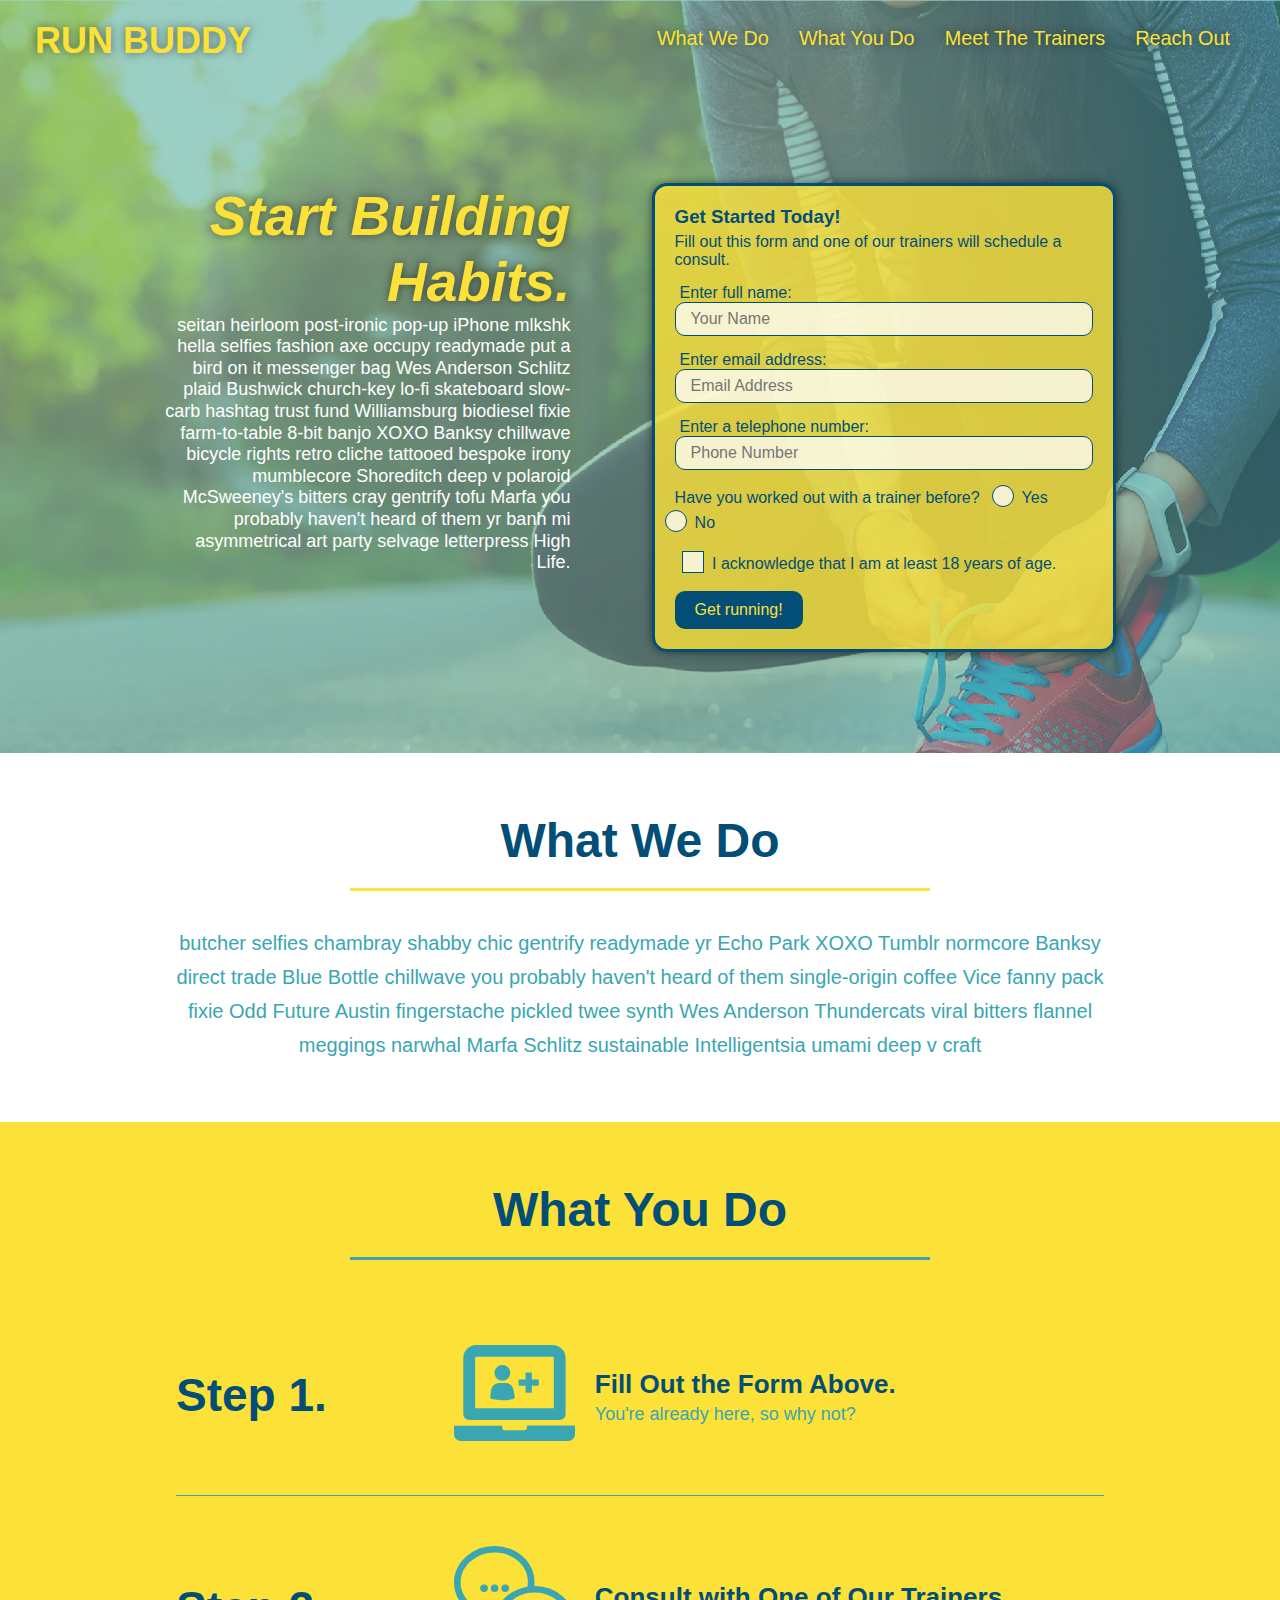
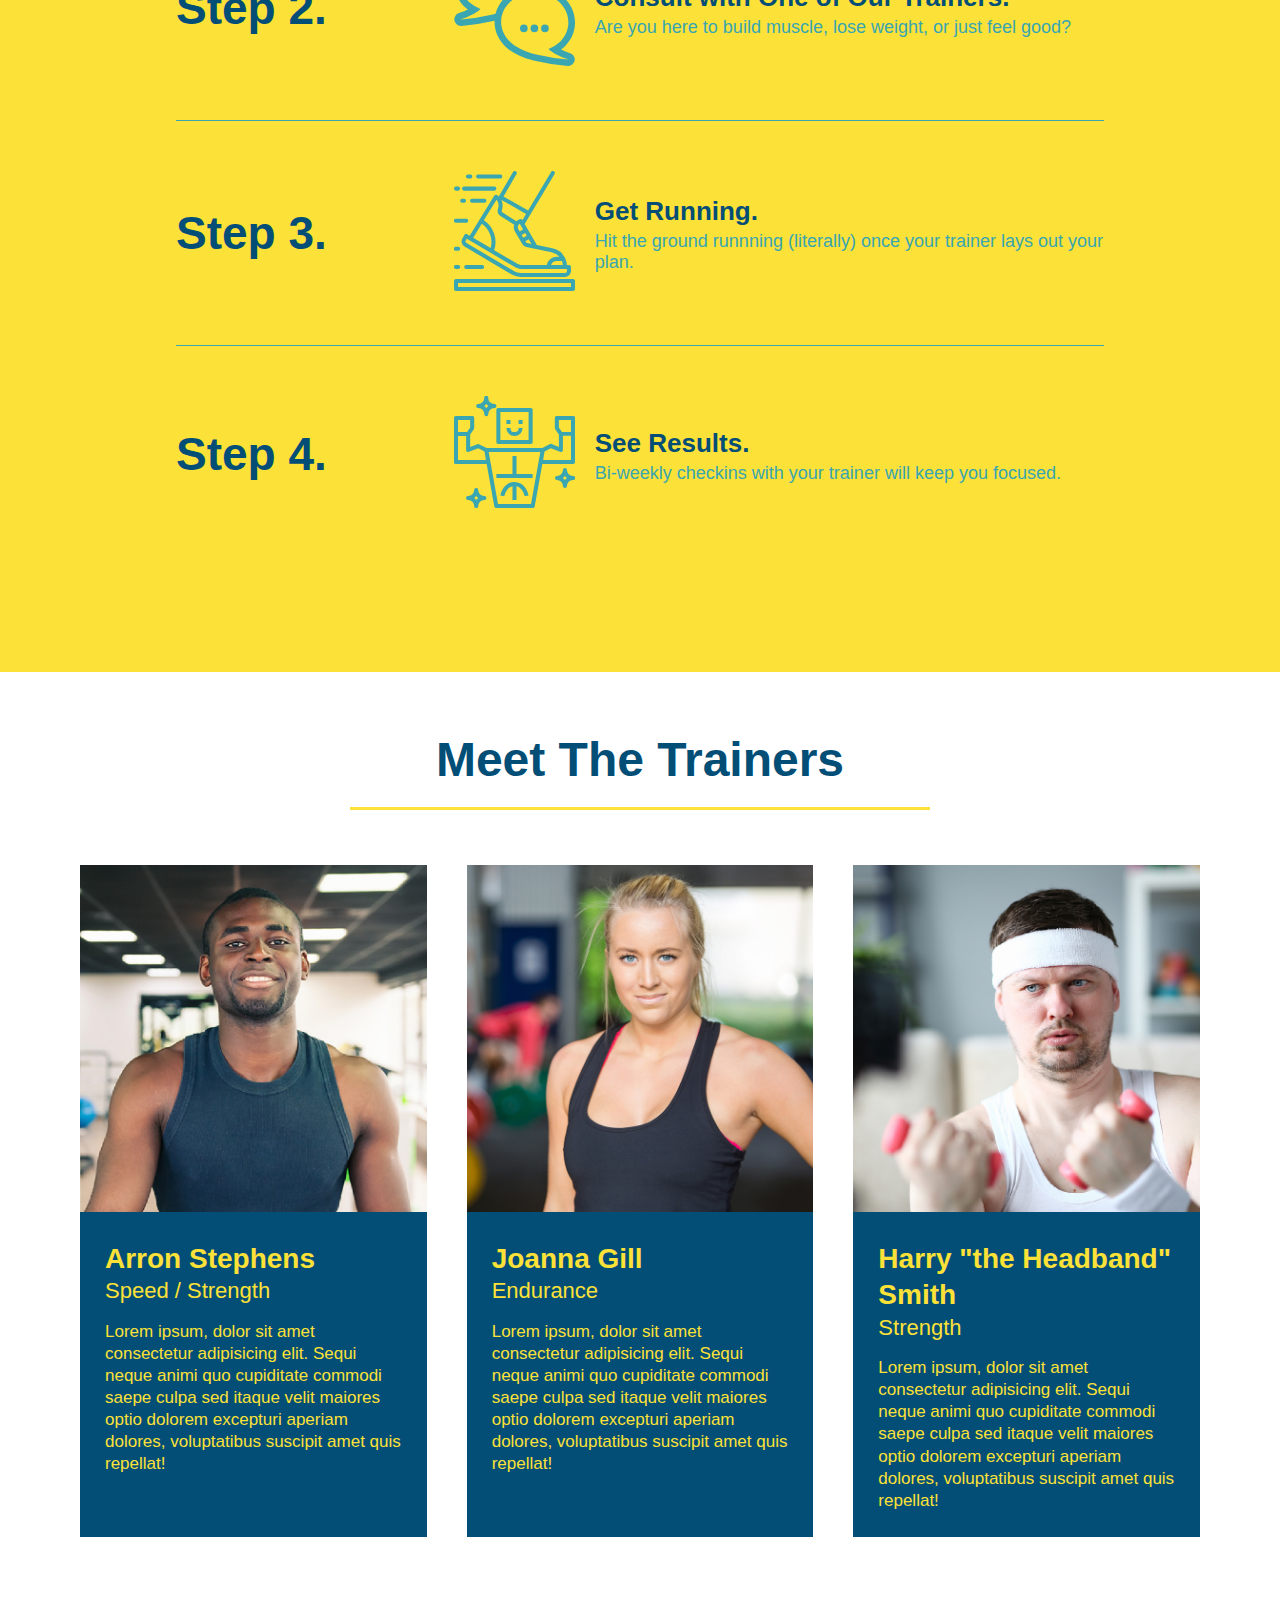
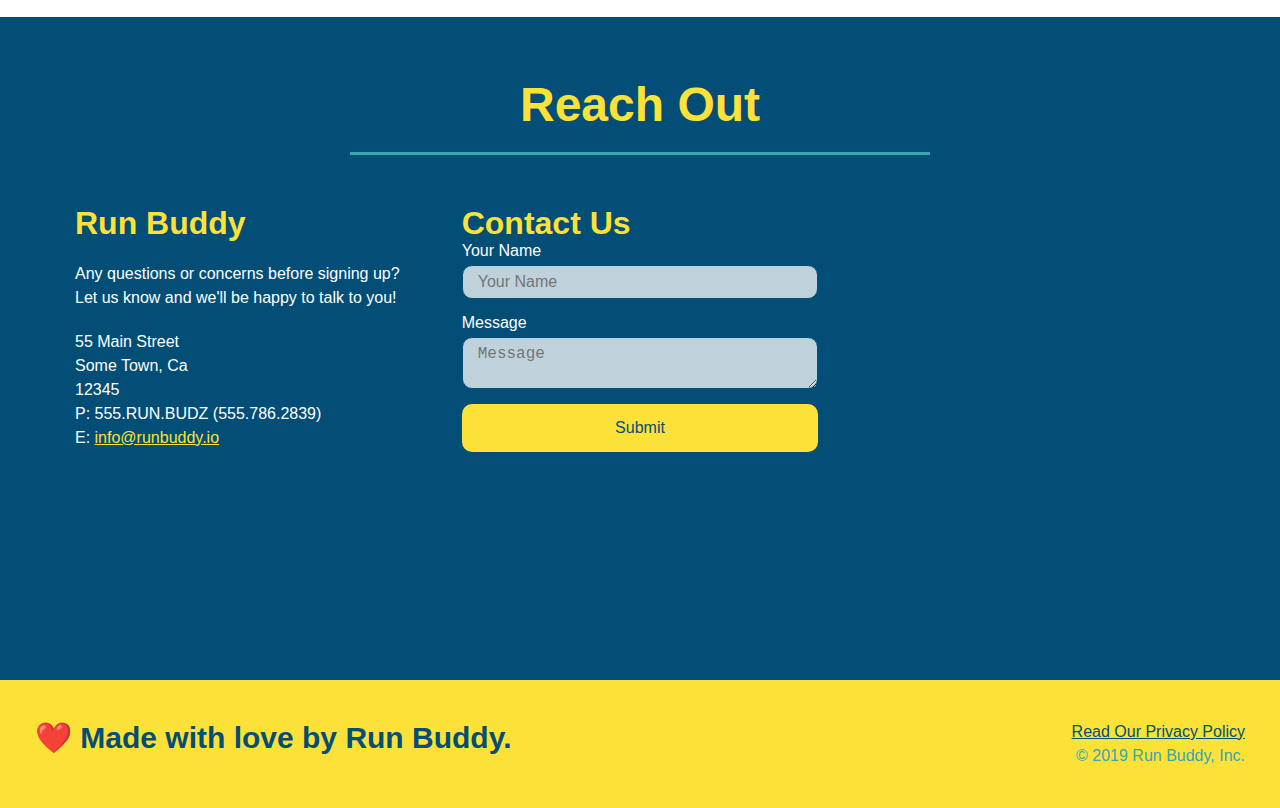
<file: index.html>
<!DOCTYPE html>
<html lang="en">
    <head>
        <meta charset="UTF-8" />
        <meta name="viewport" content="width=device-width, initial-scale=1.0" />
        <title>Run Buddy</title>
        <link rel="stylesheet" href="./assets/css/style.css" />
    </head>
    <body>   
        <!-- navgation -->
        <header>
            <h1>
                <a href="/">RUN BUDDY</a>
            </h1>
            <nav>
                   <!-- Unordered list element -->
                <ul>
                    <!-- "what we do" section -->
                    <li>
                        <a href="#what-we-do">What We Do</a>
                    </li>
            
                    <!-- "what you do" section -->
                    <li>
                        <a href="#what-you-do">What You Do</a>
                    </li>
            
                    <!-- "meet the trainers" section -->
                    <li>
                        <a href="#your-trainers">Meet The Trainers</a>
                    </li>
            
                    <!-- "reach out" section -->
                    <li>
                        <a href="#reach-out">Reach Out</a>
                    </li>
                </ul>
            </nav>
        </header>
    
        <!-- hero/jumbotron -->
        <section class="hero">
            <div class="hero-cta">
                <h2>Start Building Habits.</h2>
                <p>
                    seitan heirloom post-ironic pop-up iPhone mlkshk hella selfies fashion axe occupy readymade put a bird on it messenger bag Wes Anderson Schlitz plaid Bushwick church-key lo-fi skateboard slow-carb hashtag trust fund Williamsburg biodiesel fixie farm-to-table 8-bit banjo XOXO Banksy chillwave bicycle rights retro cliche tattooed bespoke irony mumblecore Shoreditch deep v polaroid McSweeney's bitters cray gentrify tofu Marfa you probably haven't heard of them yr banh mi asymmetrical art party selvage letterpress High Life.
                </p>
            </div>
            <div class="hero-form">
                <h3>Get Started Today!</h3>
                <p>Fill out this form and one of our trainers will schedule a consult.</p>
                <!-- Add form element -->
                <form>
                    <label for="name">Enter full name:</label>
                    <input type="text" placeholder="Your Name" name="name" id="name" class="form-input"/>
                    <label for="email">Enter email address:</label>
                    <input type="email" placeholder="Email Address" name="email" id="email" class="form-input"/>
                    <label for="phone">Enter a telephone number:</label>
                    <input type="tel" placeholder="Phone Number" name="phone" id="phone" class="form-input"/>
                    <p>
                        Have you worked out with a trainer before?
                        <span class="radio-wrapper">
                            <input type="radio" name="trainer-confirm" id="trainer-yes"/>
                            <label for="trainer-yes">Yes</label>
                        </span>
                        <span class="radio-wrapper">
                            <input type="radio" name="trainer-confirm" id="trainer-no"/>
                            <label for="trainer-no">No</label>
                        </span>
                    </p>
                    <p>
                        <span class="checkbox-wrapper">
                            <input type="checkbox" name="age-confirm" id="checkbox"/>
                            <label for="checkbox">I acknowledge that I am at least 18 years of age.</label>                            
                        </span>
                    </P>
                    <button type="submit">
                        Get running!
                    </button>
                </form>
            </div>
        </section>
        <!-- end hero -->

        <!-- "what we do" section -->
        <section id="what-we-do" class="intro">
            <div class="flew-row">
                <h2 class="section-title primary-border">
                    What We Do
                </h2>
            </div>
            <div class="flex-row">
                <p>
                    butcher selfies chambray shabby chic gentrify readymade yr Echo Park XOXO Tumblr normcore Banksy direct trade Blue Bottle chillwave you probably haven't heard of them single-origin coffee Vice fanny pack fixie Odd Future Austin fingerstache pickled twee synth Wes Anderson Thundercats viral bitters flannel meggings narwhal Marfa Schlitz sustainable Intelligentsia umami deep v craft
                </p>
            </div>
        </section>

        <!-- "what you do" section -->
        <section id="what-you-do" class="steps">
            <div class="flex-row">
                <h2 class="section-title secondary-border">
                    What You Do
                </h2>
            </div>

            <div class="step">
                <h3>Step 1.</h3>
                <div class="step-info">
                    <div class="step-img">
                        <img src="./assets/images/step-1.svg" alt=""/>
                    </div>
                    <div class="step-text">                            
                        <h4>Fill Out the Form Above.</h4>
                        <p>You're already here, so why not?</p>
                    </div>
                </div>                        
            </div>

            <div class="step">
                <h3>Step 2.</h3>
                <div class="step-info">
                    <div class="step-img">
                        <img src="./assets/images/step-2.svg" alt=""/>
                    </div>
                    <div class="step-text">                            
                        <h4>Consult with One of Our Trainers.</h4>
                        <p>Are you here to build muscle, lose weight, or just feel good?</p>
                    </div>
                </div>                        
            </div>
            
            <div class="step">
                <h3>Step 3.</h3>
                <div class="step-info">
                    <div class="step-img">
                        <img src="./assets/images/step-3.svg" alt=""/>
                    </div>
                    <div class="step-text">                            
                        <h4>Get Running.</h4>
                        <p>Hit the ground runnning (literally) once your trainer lays out your plan.</p>
                    </div>
                </div>                        
            </div>

            <div class="step">
                <h3>Step 4.</h3>
                <div class="step-info">
                    <div class="step-img">
                        <img src="./assets/images/step-4.svg" alt=""/>
                    </div>
                    <div class="step-text">                            
                        <h4>See Results.</h4>
                        <p>Bi-weekly checkins with your trainer will keep you focused.</p>
                    </div>
                </div>                        
            </div>
        </section>

        <!-- "meet the trainers" section -->
        <section id="your-trainers">
            <div class ="flex-row">
                <h2 class="section-title primary-border">
                    Meet The Trainers
                </h2>
            </div>
            <div class="trainers">
                <!-- first trainer bio -->
                <article class="trainer">
                    <img src="./assets/images/trainer-1.jpg" alt="Arron Stephens in his workout clothes, ready to pump iron"/>
                    <div class="trainer-bio">
                        <h3 class="trainer-name">Arron Stephens</h3>
                        <h4 class="trainer-role">Speed / Strength</h4>
                        <p>
                            Lorem ipsum, dolor sit amet consectetur adipisicing elit. Sequi neque animi quo cupiditate commodi saepe culpa sed
                            itaque velit maiores optio dolorem excepturi aperiam dolores, voluptatibus suscipit amet quis repellat!
                        </p>
                    </div>
                </article>

                <!-- second trainer bio -->
                <article class="trainer">                
                    <img src="./assets/images/trainer-2.jpg" alt="Joanna Gill cooling off after a workout"/>
                    <div class="trainer-bio">
                        <h3 class="trainer-name">Joanna Gill</h3>
                        <h4 class="trainer-role">Endurance</h4>
                        <p>
                            Lorem ipsum, dolor sit amet consectetur adipisicing elit. Sequi neque animi quo cupiditate commodi saepe culpa sed
                            itaque velit maiores optio dolorem excepturi aperiam dolores, voluptatibus suscipit amet quis repellat!
                        </p>
                    </div>
                </article>

                <!-- third trainer bio -->
                <article class="trainer">
                    <img src="./assets/images/trainer-3.jpg" alt="Harry Smith wearing a headband and lifting comically small pink weights"/>
                    <div class="trainer-bio">
                        <h3 class="trainer-name">Harry "the Headband" Smith</h3>
                        <h4 class="trainer-role">Strength</h4>
                        <p>
                            Lorem ipsum, dolor sit amet consectetur adipisicing elit. Sequi neque animi quo cupiditate commodi saepe culpa sed
                            itaque velit maiores optio dolorem excepturi aperiam dolores, voluptatibus suscipit amet quis repellat!
                        </p>
                    </div>
                </article>
            </div>

        </section>

        <!-- "reach out" section -->
        <section id="reach-out" class="contact">
            <h2 class="section-title secondary-border">Reach Out</h2>
            <div class="contact-info">
                <div>
                    <h3>Run Buddy</h3>
                    <p>
                        Any questions or concerns before signing up?
                        <br />
                        Let us know and we'll be happy to talk to you!
                    </p>
                    <address>
                        55 Main Street <br/>
                        Some Town, Ca <br/>
                        12345<br />
                        P: 555.RUN.BUDZ (555.786.2839)<br/>
                        E: <a href="mailto:info@runbuddy.io">info@runbuddy.io</a>
                    </address>
                </div>

                <div class="contact-form">
                    <h3>Contact Us</h3>
                    <form>
                        <label for="contact-name">Your Name</label>
                        <input type="text" id="contact-name" placeholder="Your Name"/>

                        <label for="contact-message">Message</label>
                        <textarea id="contact-message" placeholder="Message"></textarea>

                        <button type="submit">Submit</button>
                    </form>
                </div>
                <iframe 
                    src="https://www.google.com/maps/embed?pb=!1m18!1m12!1m3!1d26449.434421200058!2d-118.26624615109495!3d34.03927142115614!2m3!1f0!2f0!3f0!3m2!1i1024!2i768!4f13.1!3m3!1m2!1s0x80c2c634253dfd01%3A0x26fe52df19a5a920!2sDowntown%20Los%20Angeles%2C%20Los%20Angeles%2C%20CA!5e0!3m2!1sen!2sus!4v1646488044382!5m2!1sen!2sus" 
                    width="600" 
                    height="450" 
                    style="border:0;" 
                    allowfullscreen="" 
                    loading="lazy">
                </iframe> 
            </div>


                
            </div>          
        </section>

        <!-- footer -->
        <footer>
            <h2>❤️ Made with love by Run Buddy.</h2>
            <div>
                <a href="./privacy-policy.html">Read Our Privacy Policy</a><br />
                &copy; 2019 Run Buddy, Inc.
            </div>
        </footer>
    </body>
</html>
</file>
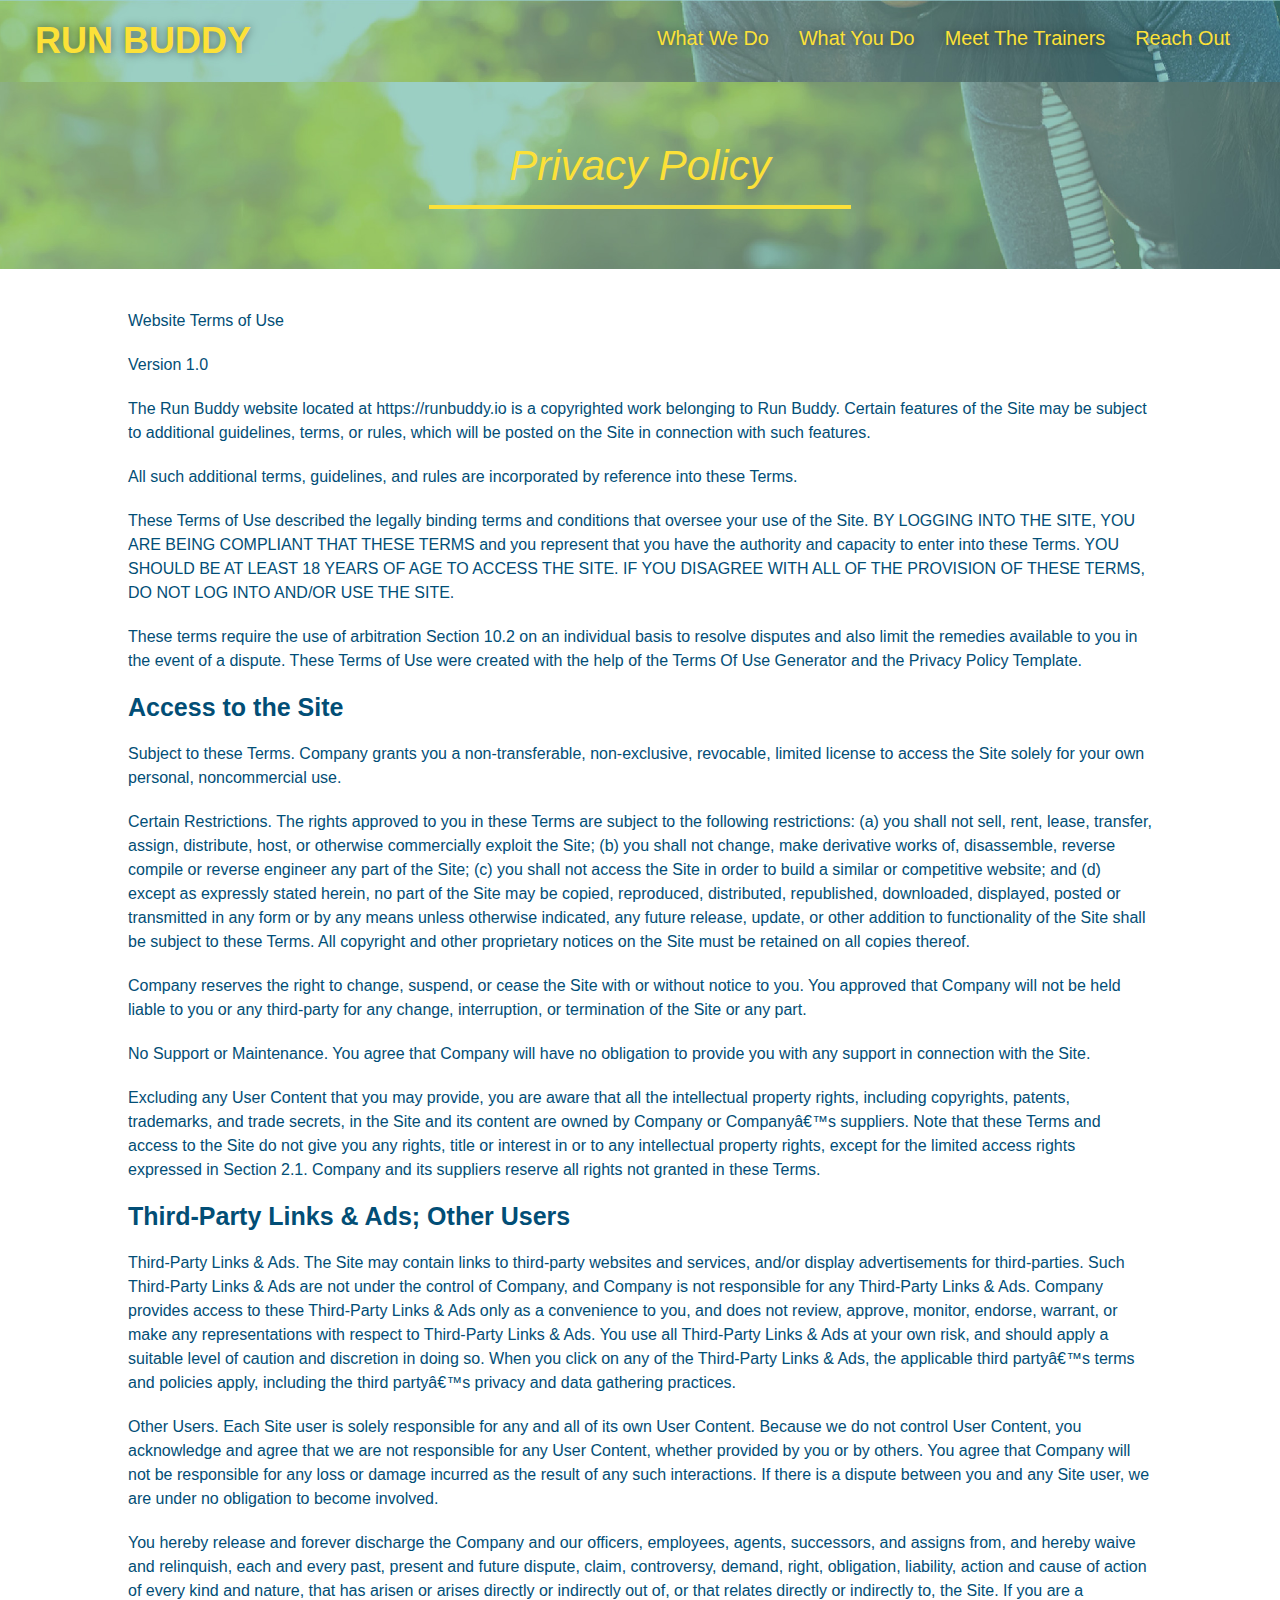
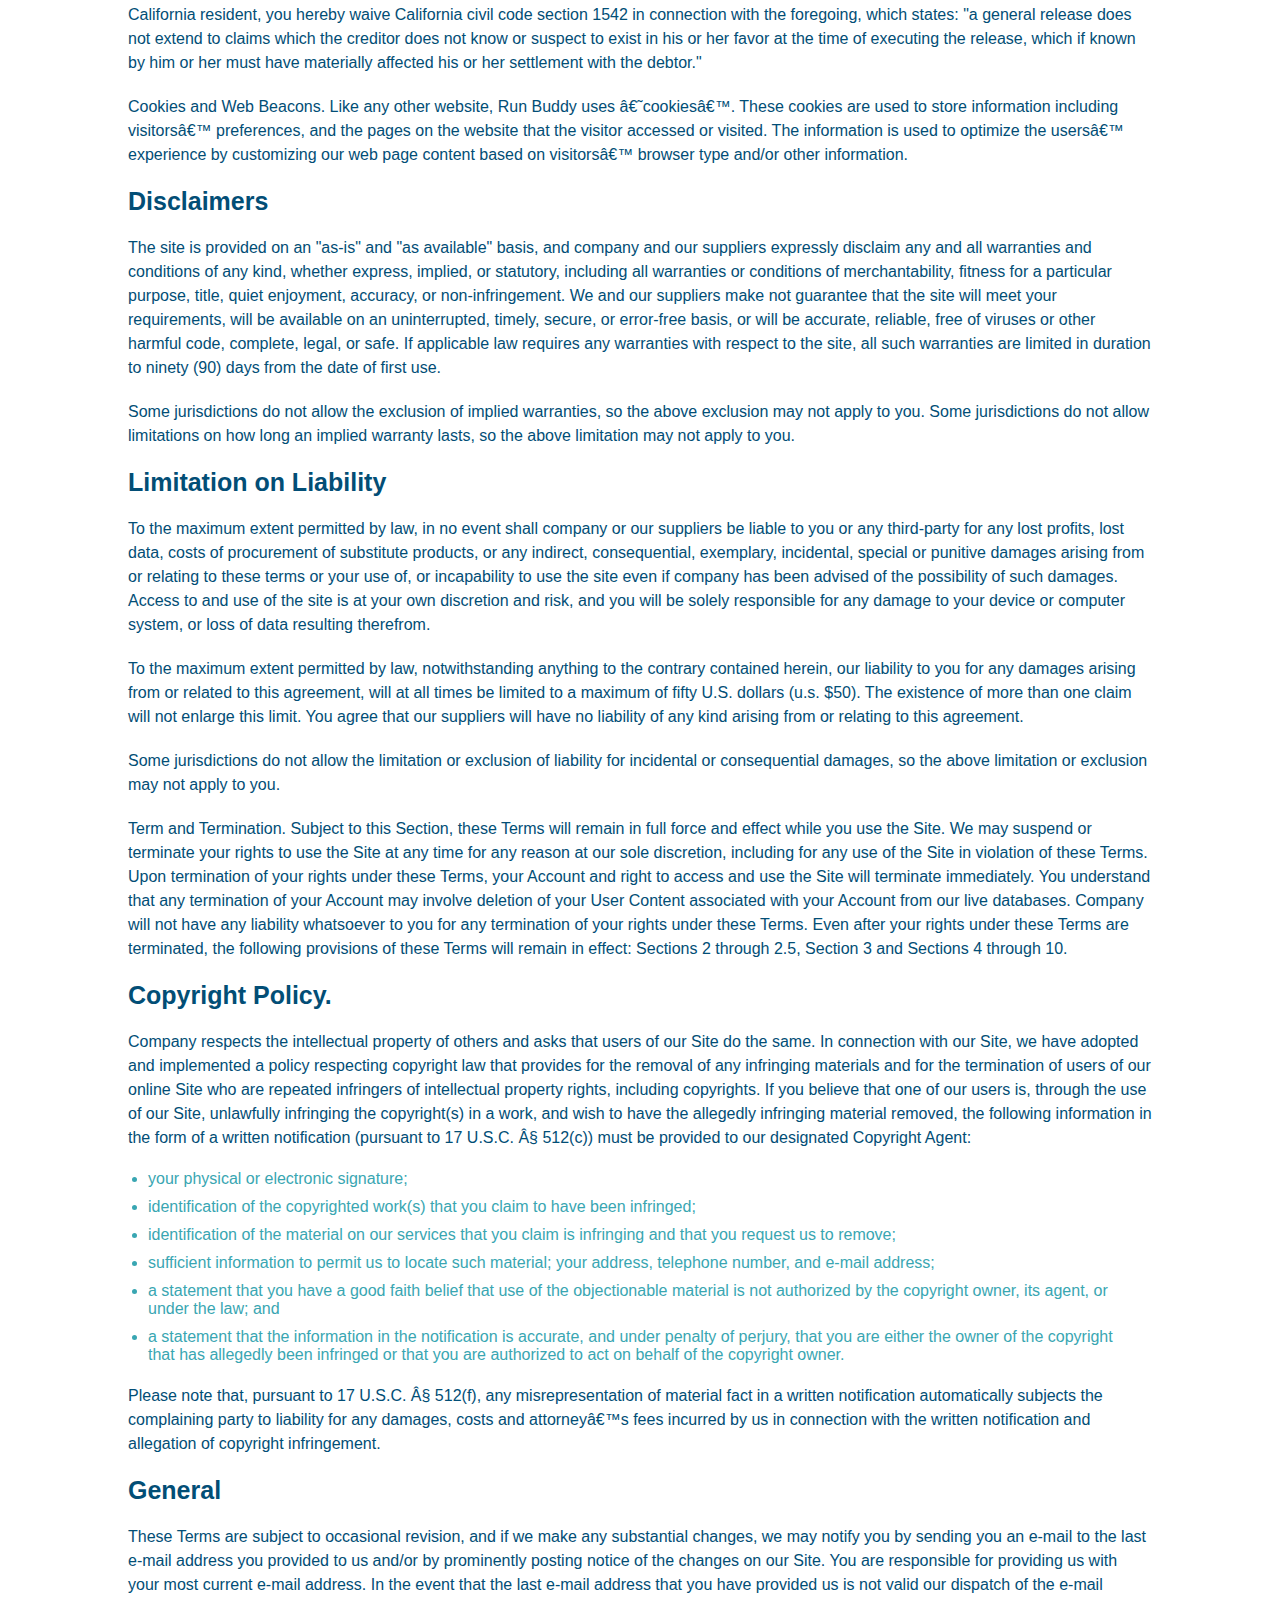
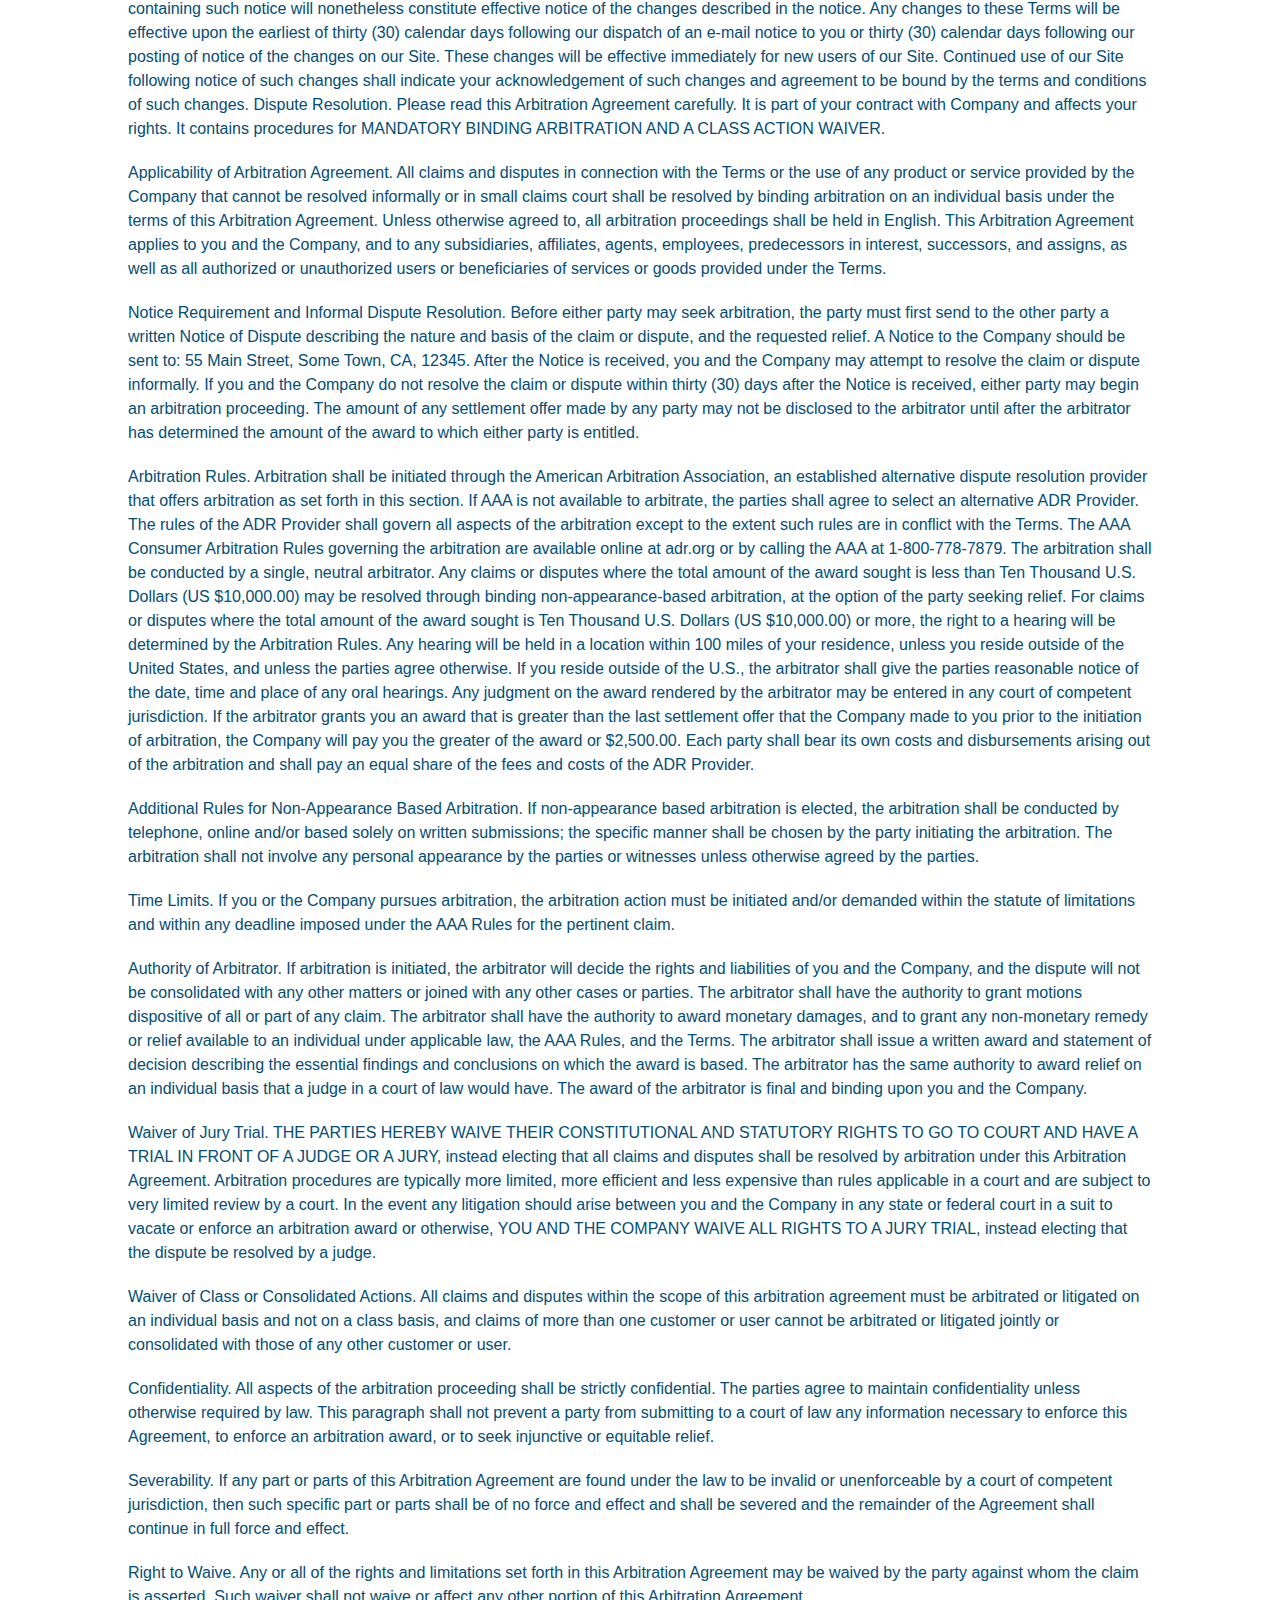
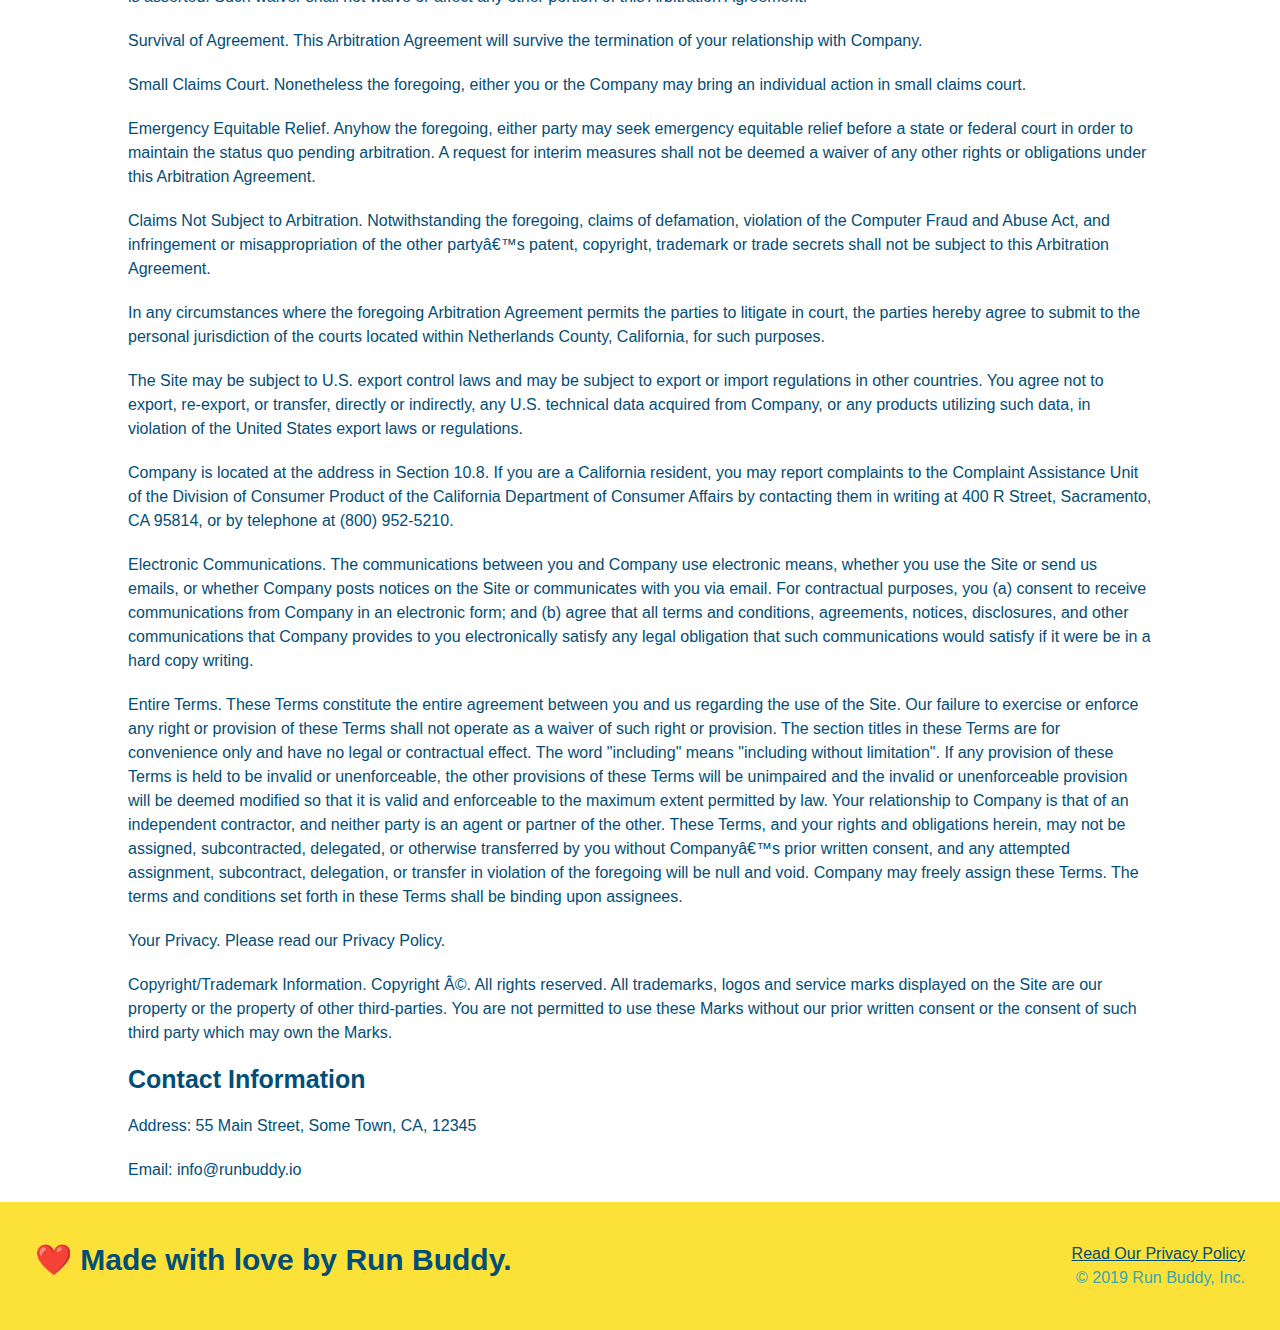
<file: privacy-policy.html>
<!DOCTYPE html>
<html lang="en">
  <head>
    <meta charset="UTF-8" />
    <meta name="viewport" content="width=device-width, initial-scale=1.0" />
    <title>Privacy Policy - Run Buddy</title>
    <link rel="stylesheet" href="./assets/css/style.css" />
    <link rel="stylesheet" href="./assets/css/secondary-styles.css" />
  </head>
  <body>
        <!-- navgation -->
        <header>
            <h1>
                <a href="/">RUN BUDDY</a>
            </h1>
            <nav>
                   <!-- Unordered list element -->
                <ul>
                    <!-- "what we do" section -->
                    <li>
                        <a href="./index.html#what-we-do">What We Do</a>
                    </li>
            
                    <!-- "what you do" section -->
                    <li>
                        <a href="./index.html#what-you-do">What You Do</a>
                    </li>
            
                    <!-- "meet the trainers" section -->
                    <li>
                        <a href="./index.html#your-trainers">Meet The Trainers</a>
                    </li>
            
                    <!-- "reach out" section -->
                    <li>
                        <a href="./index.html#reach-out">Reach Out</a>
                    </li>
                </ul>
            </nav>
        </header>

        <section class="hero">
            <h2 class="page-title">
                Privacy Policy
            <h2>
        </section>

        <article class="secondary-content">            
            <p>
                Website Terms of Use
            </p>

            <p>
                Version 1.0
            </p>

            <p>
                The Run Buddy website located at https://runbuddy.io is a copyrighted work belonging to Run Buddy. Certain
                features of the Site may be subject to additional guidelines, terms, or rules, which will be posted on the Site
                in connection with such features.
            </p>

            <p>
                All such additional terms, guidelines, and rules are incorporated by reference into these Terms.
            </p>

            <p>
                These Terms of Use described the legally binding terms and conditions that oversee your use of the Site. BY
                LOGGING INTO THE SITE, YOU ARE BEING COMPLIANT THAT THESE TERMS and you represent that you have the authority
                and capacity to enter into these Terms. YOU SHOULD BE AT LEAST 18 YEARS OF AGE TO ACCESS THE SITE. IF YOU
                DISAGREE WITH ALL OF THE PROVISION OF THESE TERMS, DO NOT LOG INTO AND/OR USE THE SITE.
            </p>

            <p>
                These terms require the use of arbitration Section 10.2 on an individual basis to resolve disputes and also
                limit the remedies available to you in the event of a dispute. These Terms of Use were created with the help of
                the Terms Of Use Generator and the Privacy Policy Template.
            </p>

            <h3>
                Access to the Site
            </h3>

            <p>
                Subject to these Terms. Company grants you a non-transferable, non-exclusive, revocable, limited license to
                access the Site solely for your own personal, noncommercial use.
            </p>

            <p>
                Certain Restrictions. The rights approved to you in these Terms are subject to the following restrictions: (a)
                you shall not sell, rent, lease, transfer, assign, distribute, host, or otherwise commercially exploit the Site;
                (b) you shall not change, make derivative works of, disassemble, reverse compile or reverse engineer any part of
                the Site; (c) you shall not access the Site in order to build a similar or competitive website; and (d) except
                as expressly stated herein, no part of the Site may be copied, reproduced, distributed, republished, downloaded,
                displayed, posted or transmitted in any form or by any means unless otherwise indicated, any future release,
                update, or other addition to functionality of the Site shall be subject to these Terms. All copyright and other
                proprietary notices on the Site must be retained on all copies thereof.
            </p>

            <p>
                Company reserves the right to change, suspend, or cease the Site with or without notice to you. You approved
                that Company will not be held liable to you or any third-party for any change, interruption, or termination of
                the Site or any part.
            </p>

            <p>
                No Support or Maintenance. You agree that Company will have no obligation to provide you with any support in
                connection with the Site.
            </p>

            <p>
                Excluding any User Content that you may provide, you are aware that all the intellectual property rights,
                including copyrights, patents, trademarks, and trade secrets, in the Site and its content are owned by Company
                or Companyâ€™s suppliers. Note that these Terms and access to the Site do not give you any rights, title or
                interest in or to any intellectual property rights, except for the limited access rights expressed in Section
                2.1. Company and its suppliers reserve all rights not granted in these Terms.
            </p>

            <h3>
                Third-Party Links & Ads; Other Users
            </h3>

            <p>
                Third-Party Links & Ads. The Site may contain links to third-party websites and services, and/or display
                advertisements for third-parties. Such Third-Party Links & Ads are not under the control of Company, and Company
                is not responsible for any Third-Party Links & Ads. Company provides access to these Third-Party Links & Ads
                only as a convenience to you, and does not review, approve, monitor, endorse, warrant, or make any
                representations with respect to Third-Party Links & Ads. You use all Third-Party Links & Ads at your own risk,
                and should apply a suitable level of caution and discretion in doing so. When you click on any of the
                Third-Party Links & Ads, the applicable third partyâ€™s terms and policies apply, including the third partyâ€™s
                privacy and data gathering practices.
            </p>

            <p>
                Other Users. Each Site user is solely responsible for any and all of its own User Content. Because we do not
                control User Content, you acknowledge and agree that we are not responsible for any User Content, whether
                provided by you or by others. You agree that Company will not be responsible for any loss or damage incurred as
                the result of any such interactions. If there is a dispute between you and any Site user, we are under no
                obligation to become involved.
            </p>

            <p>
                You hereby release and forever discharge the Company and our officers, employees, agents, successors, and
                assigns from, and hereby waive and relinquish, each and every past, present and future dispute, claim,
                controversy, demand, right, obligation, liability, action and cause of action of every kind and nature, that has
                arisen or arises directly or indirectly out of, or that relates directly or indirectly to, the Site. If you are
                a California resident, you hereby waive California civil code section 1542 in connection with the foregoing,
                which states: "a general release does not extend to claims which the creditor does not know or suspect to exist
                in his or her favor at the time of executing the release, which if known by him or her must have materially
                affected his or her settlement with the debtor."
            </p>

            <p>
                Cookies and Web Beacons. Like any other website, Run Buddy uses â€˜cookiesâ€™. These cookies are used to store
                information including visitorsâ€™ preferences, and the pages on the website that the visitor accessed or visited.
                The information is used to optimize the usersâ€™ experience by customizing our web page content based on visitorsâ€™
                browser type and/or other information.
            </p>

            <h3>
                Disclaimers
            </h3>

            <p>
                The site is provided on an "as-is" and "as available" basis, and company and our suppliers expressly disclaim
                any and all warranties and conditions of any kind, whether express, implied, or statutory, including all
                warranties or conditions of merchantability, fitness for a particular purpose, title, quiet enjoyment, accuracy,
                or non-infringement. We and our suppliers make not guarantee that the site will meet your requirements, will be
                available on an uninterrupted, timely, secure, or error-free basis, or will be accurate, reliable, free of
                viruses or other harmful code, complete, legal, or safe. If applicable law requires any warranties with respect
                to the site, all such warranties are limited in duration to ninety (90) days from the date of first use.
            </p>

            <p>
                Some jurisdictions do not allow the exclusion of implied warranties, so the above exclusion may not apply to
                you. Some jurisdictions do not allow limitations on how long an implied warranty lasts, so the above limitation
                may not apply to you.
            </p>

            <h3>
                Limitation on Liability
            </h3>

            <p>
                To the maximum extent permitted by law, in no event shall company or our suppliers be liable to you or any
                third-party for any lost profits, lost data, costs of procurement of substitute products, or any indirect,
                consequential, exemplary, incidental, special or punitive damages arising from or relating to these terms or
                your use of, or incapability to use the site even if company has been advised of the possibility of such
                damages. Access to and use of the site is at your own discretion and risk, and you will be solely responsible
                for any damage to your device or computer system, or loss of data resulting therefrom.
            </p>

            <p>
                To the maximum extent permitted by law, notwithstanding anything to the contrary contained herein, our liability
                to you for any damages arising from or related to this agreement, will at all times be limited to a maximum of
                fifty U.S. dollars (u.s. $50). The existence of more than one claim will not enlarge this limit. You agree that
                our suppliers will have no liability of any kind arising from or relating to this agreement.
            </p>

            <p>
                Some jurisdictions do not allow the limitation or exclusion of liability for incidental or consequential
                damages, so the above limitation or exclusion may not apply to you.
            </p>

            <p>
                Term and Termination. Subject to this Section, these Terms will remain in full force and effect while you use
                the Site. We may suspend or terminate your rights to use the Site at any time for any reason at our sole
                discretion, including for any use of the Site in violation of these Terms. Upon termination of your rights under
                these Terms, your Account and right to access and use the Site will terminate immediately. You understand that
                any termination of your Account may involve deletion of your User Content associated with your Account from our
                live databases. Company will not have any liability whatsoever to you for any termination of your rights under
                these Terms. Even after your rights under these Terms are terminated, the following provisions of these Terms
                will remain in effect: Sections 2 through 2.5, Section 3 and Sections 4 through 10.
            </p>

            <h3>
                Copyright Policy.
            </h3>

            <p>
                Company respects the intellectual property of others and asks that users of our Site do the same. In connection
                with our Site, we have adopted and implemented a policy respecting copyright law that provides for the removal
                of any infringing materials and for the termination of users of our online Site who are repeated infringers of
                intellectual property rights, including copyrights. If you believe that one of our users is, through the use of
                our Site, unlawfully infringing the copyright(s) in a work, and wish to have the allegedly infringing material
                removed, the following information in the form of a written notification (pursuant to 17 U.S.C. Â§ 512(c)) must
                be provided to our designated Copyright Agent:
            </p>

            <ul>
                <li>
                your physical or electronic signature;
                </li>
                <li>
                identification of the copyrighted work(s) that you claim to have been infringed;
                </li>
                <li>
                identification of the material on our services that you claim is infringing and that you request us to remove;
                </li>
                <li>
                sufficient information to permit us to locate such material; your address, telephone number, and e-mail
                address;
                </li>
                <li>
                a statement that you have a good faith belief that use of the objectionable material is not authorized by the
                copyright owner, its agent, or under the law; and
                </li>
                <li>
                a statement that the information in the notification is accurate, and under penalty of perjury, that you are
                either the owner of the copyright that has allegedly been infringed or that you are authorized to act on
                behalf of the copyright owner.
                </li>
            </ul>

            <p>
                Please note that, pursuant to 17 U.S.C. Â§ 512(f), any misrepresentation of material fact in a written
                notification automatically subjects the complaining party to liability for any damages, costs and attorneyâ€™s
                fees incurred by us in connection with the written notification and allegation of copyright infringement.
            </p>

            <h3>
                General
            </h3>

            <p>
                These Terms are subject to occasional revision, and if we make any substantial changes, we may notify you by
                sending you an e-mail to the last e-mail address you provided to us and/or by prominently posting notice of the
                changes on our Site. You are responsible for providing us with your most current e-mail address. In the event
                that the last e-mail address that you have provided us is not valid our dispatch of the e-mail containing such
                notice will nonetheless constitute effective notice of the changes described in the notice. Any changes to these
                Terms will be effective upon the earliest of thirty (30) calendar days following our dispatch of an e-mail
                notice to you or thirty (30) calendar days following our posting of notice of the changes on our Site. These
                changes will be effective immediately for new users of our Site. Continued use of our Site following notice of
                such changes shall indicate your acknowledgement of such changes and agreement to be bound by the terms and
                conditions of such changes. Dispute Resolution. Please read this Arbitration Agreement carefully. It is part of
                your contract with Company and affects your rights. It contains procedures for MANDATORY BINDING ARBITRATION AND
                A CLASS ACTION WAIVER.
            </p>

            <p>
                Applicability of Arbitration Agreement. All claims and disputes in connection with the Terms or the use of any
                product or service provided by the Company that cannot be resolved informally or in small claims court shall be
                resolved by binding arbitration on an individual basis under the terms of this Arbitration Agreement. Unless
                otherwise agreed to, all arbitration proceedings shall be held in English. This Arbitration Agreement applies to
                you and the Company, and to any subsidiaries, affiliates, agents, employees, predecessors in interest,
                successors, and assigns, as well as all authorized or unauthorized users or beneficiaries of services or goods
                provided under the Terms.
            </p>

            <p>
                Notice Requirement and Informal Dispute Resolution. Before either party may seek arbitration, the party must
                first send to the other party a written Notice of Dispute describing the nature and basis of the claim or
                dispute, and the requested relief. A Notice to the Company should be sent to: 55 Main Street, Some Town, CA,
                12345. After the Notice is received, you and the Company may attempt to resolve the claim or dispute informally.
                If you and the Company do not resolve the claim or dispute within thirty (30) days after the Notice is received,
                either party may begin an arbitration proceeding. The amount of any settlement offer made by any party may not
                be disclosed to the arbitrator until after the arbitrator has determined the amount of the award to which either
                party is entitled.
            </p>

            <p>
                Arbitration Rules. Arbitration shall be initiated through the American Arbitration Association, an established
                alternative dispute resolution provider that offers arbitration as set forth in this section. If AAA is not
                available to arbitrate, the parties shall agree to select an alternative ADR Provider. The rules of the ADR
                Provider shall govern all aspects of the arbitration except to the extent such rules are in conflict with the
                Terms. The AAA Consumer Arbitration Rules governing the arbitration are available online at adr.org or by
                calling the AAA at 1-800-778-7879. The arbitration shall be conducted by a single, neutral arbitrator. Any
                claims or disputes where the total amount of the award sought is less than Ten Thousand U.S. Dollars (US
                $10,000.00) may be resolved through binding non-appearance-based arbitration, at the option of the party seeking
                relief. For claims or disputes where the total amount of the award sought is Ten Thousand U.S. Dollars (US
                $10,000.00) or more, the right to a hearing will be determined by the Arbitration Rules. Any hearing will be
                held in a location within 100 miles of your residence, unless you reside outside of the United States, and
                unless the parties agree otherwise. If you reside outside of the U.S., the arbitrator shall give the parties
                reasonable notice of the date, time and place of any oral hearings. Any judgment on the award rendered by the
                arbitrator may be entered in any court of competent jurisdiction. If the arbitrator grants you an award that is
                greater than the last settlement offer that the Company made to you prior to the initiation of arbitration, the
                Company will pay you the greater of the award or $2,500.00. Each party shall bear its own costs and
                disbursements arising out of the arbitration and shall pay an equal share of the fees and costs of the ADR
                Provider.
            </p>

            <p>
                Additional Rules for Non-Appearance Based Arbitration. If non-appearance based arbitration is elected, the
                arbitration shall be conducted by telephone, online and/or based solely on written submissions; the specific
                manner shall be chosen by the party initiating the arbitration. The arbitration shall not involve any personal
                appearance by the parties or witnesses unless otherwise agreed by the parties.
            </p>

            <p>
                Time Limits. If you or the Company pursues arbitration, the arbitration action must be initiated and/or demanded
                within the statute of limitations and within any deadline imposed under the AAA Rules for the pertinent claim.
            </p>

            <p>
                Authority of Arbitrator. If arbitration is initiated, the arbitrator will decide the rights and liabilities of
                you and the Company, and the dispute will not be consolidated with any other matters or joined with any other
                cases or parties. The arbitrator shall have the authority to grant motions dispositive of all or part of any
                claim. The arbitrator shall have the authority to award monetary damages, and to grant any non-monetary remedy
                or relief available to an individual under applicable law, the AAA Rules, and the Terms. The arbitrator shall
                issue a written award and statement of decision describing the essential findings and conclusions on which the
                award is based. The arbitrator has the same authority to award relief on an individual basis that a judge in a
                court of law would have. The award of the arbitrator is final and binding upon you and the Company.
            </p>

            <p>
                Waiver of Jury Trial. THE PARTIES HEREBY WAIVE THEIR CONSTITUTIONAL AND STATUTORY RIGHTS TO GO TO COURT AND HAVE
                A TRIAL IN FRONT OF A JUDGE OR A JURY, instead electing that all claims and disputes shall be resolved by
                arbitration under this Arbitration Agreement. Arbitration procedures are typically more limited, more efficient
                and less expensive than rules applicable in a court and are subject to very limited review by a court. In the
                event any litigation should arise between you and the Company in any state or federal court in a suit to vacate
                or enforce an arbitration award or otherwise, YOU AND THE COMPANY WAIVE ALL RIGHTS TO A JURY TRIAL, instead
                electing that the dispute be resolved by a judge.
            </p>

            <p>
                Waiver of Class or Consolidated Actions. All claims and disputes within the scope of this arbitration agreement
                must be arbitrated or litigated on an individual basis and not on a class basis, and claims of more than one
                customer or user cannot be arbitrated or litigated jointly or consolidated with those of any other customer or
                user.
            </p>

            <p>
                Confidentiality. All aspects of the arbitration proceeding shall be strictly confidential. The parties agree to
                maintain confidentiality unless otherwise required by law. This paragraph shall not prevent a party from
                submitting to a court of law any information necessary to enforce this Agreement, to enforce an arbitration
                award, or to seek injunctive or equitable relief.
            </p>

            <p>
                Severability. If any part or parts of this Arbitration Agreement are found under the law to be invalid or
                unenforceable by a court of competent jurisdiction, then such specific part or parts shall be of no force and
                effect and shall be severed and the remainder of the Agreement shall continue in full force and effect.
            </p>

            <p>
                Right to Waive. Any or all of the rights and limitations set forth in this Arbitration Agreement may be waived
                by the party against whom the claim is asserted. Such waiver shall not waive or affect any other portion of this
                Arbitration Agreement.
            </p>

            <p>
                Survival of Agreement. This Arbitration Agreement will survive the termination of your relationship with
                Company.
            </p>

            <p>
                Small Claims Court. Nonetheless the foregoing, either you or the Company may bring an individual action in small
                claims court.
            </p>

            <p>
                Emergency Equitable Relief. Anyhow the foregoing, either party may seek emergency equitable relief before a
                state or federal court in order to maintain the status quo pending arbitration. A request for interim measures
                shall not be deemed a waiver of any other rights or obligations under this Arbitration Agreement.
            </p>

            <p>
                Claims Not Subject to Arbitration. Notwithstanding the foregoing, claims of defamation, violation of the
                Computer Fraud and Abuse Act, and infringement or misappropriation of the other partyâ€™s patent, copyright,
                trademark or trade secrets shall not be subject to this Arbitration Agreement.
            </p>

            <p>
                In any circumstances where the foregoing Arbitration Agreement permits the parties to litigate in court, the
                parties hereby agree to submit to the personal jurisdiction of the courts located within Netherlands County,
                California, for such purposes.
            </p>

            <p>
                The Site may be subject to U.S. export control laws and may be subject to export or import regulations in other
                countries. You agree not to export, re-export, or transfer, directly or indirectly, any U.S. technical data
                acquired from Company, or any products utilizing such data, in violation of the United States export laws or
                regulations.
            </p>

            <p>
                Company is located at the address in Section 10.8. If you are a California resident, you may report complaints
                to the Complaint Assistance Unit of the Division of Consumer Product of the California Department of Consumer
                Affairs by contacting them in writing at 400 R Street, Sacramento, CA 95814, or by telephone at (800) 952-5210.
            </p>

            <p>
                Electronic Communications. The communications between you and Company use electronic means, whether you use the
                Site or send us emails, or whether Company posts notices on the Site or communicates with you via email. For
                contractual purposes, you (a) consent to receive communications from Company in an electronic form; and (b)
                agree that all terms and conditions, agreements, notices, disclosures, and other communications that Company
                provides to you electronically satisfy any legal obligation that such communications would satisfy if it were be
                in a hard copy writing.
            </p>

            <p>
                Entire Terms. These Terms constitute the entire agreement between you and us regarding the use of the Site. Our
                failure to exercise or enforce any right or provision of these Terms shall not operate as a waiver of such right
                or provision. The section titles in these Terms are for convenience only and have no legal or contractual
                effect. The word "including" means "including without limitation". If any provision of these Terms is held to be
                invalid or unenforceable, the other provisions of these Terms will be unimpaired and the invalid or
                unenforceable provision will be deemed modified so that it is valid and enforceable to the maximum extent
                permitted by law. Your relationship to Company is that of an independent contractor, and neither party is an
                agent or partner of the other. These Terms, and your rights and obligations herein, may not be assigned,
                subcontracted, delegated, or otherwise transferred by you without Companyâ€™s prior written consent, and any
                attempted assignment, subcontract, delegation, or transfer in violation of the foregoing will be null and void.
                Company may freely assign these Terms. The terms and conditions set forth in these Terms shall be binding upon
                assignees.
            </p>

            <p>
                Your Privacy. Please read our Privacy Policy.
            </p>

            <p>
                Copyright/Trademark Information. Copyright Â©. All rights reserved. All trademarks, logos and service marks
                displayed on the Site are our property or the property of other third-parties. You are not permitted to use
                these Marks without our prior written consent or the consent of such third party which may own the Marks.
            </p>

            <h3>
                Contact Information
            </h3>

            <p>
                Address: 55 Main Street, Some Town, CA, 12345
            </p>

            <p>
                Email: info@runbuddy.io
            </p>

        </article>
        
        <!-- footer -->
        <footer>
            <h2>❤️ Made with love by Run Buddy.</h2>
            <div>
                <a href="./privacy-policy.html">Read Our Privacy Policy</a><br />
                &copy; 2019 Run Buddy, Inc.
            </div>
        </footer>
  </body>
</html>
</file>
<file: assets/css/style.css>
:root {
    --primary-color: #fce138;
    --secondary-color: #024e76;
    --tertiary-color: #39a6b2;
}


* {
    margin: 0;
    padding: 0;
    box-sizing: border-box;
}

body {
    color: var(--tertiary-color);
    font-family: Helvetica, Arial, sans-serif;
}

header {
    padding: 20px 35px;
    background-color: var(--tertiary-color);
    display: flex;
    justify-content: space-between;
    flex-wrap: wrap;
    position: -webkit-sticky;
    position: sticky;
    top: 0;
    background-image: url("../images/hero-bg.jpg");    
    background-size: cover;
    background-attachment: fixed;
    background-position: 80%;
    z-index: 9999;
}

header h1 {
    font-weight: bold;
    font-size: 36px;
    color: var(--primary-color);
    margin: 0;
    text-shadow: 0 0 10px rgba(0, 0, 0, 0.5);
}

header a {
    text-decoration: none;
    color: var(--primary-color);
}

header nav {
    margin: 7px 0;
}

header nav ul {
    display: flex;
    flex-wrap: wrap;
    justify-content: space-between;
    align-items: center;
    list-style: none;
}

header nav ul li {
    display: inline;
}

header nav ul li a {
    padding: 10px 15px;
    font-weight: lighter;
    font-size: 1.55vw;
    text-shadow: 0 0 10px rgba(0, 0, 0, 0.5);
}

footer {
    background: var(--primary-color);
    width: 100%;
    padding: 40px 35px;
    display: flex;
    justify-content: space-between;
    flex-wrap: wrap;
}

footer h2 {
    color: var(--secondary-color);
    font-size: 30px;
    margin: 0;
}

footer div {
    line-height: 1.5;
    text-align: right;
}

footer a {
    color: var(--secondary-color);
}

section {
    padding: 60px;
}

/* Hero Style Start */
.hero {
    background-image: url("../images/hero-bg.jpg");    
    background-size: cover;
    background-attachment: fixed;
    background-position: 80%;
    display: flex;
    justify-content: center;
    flex-wrap: wrap;
    align-items: flex-start;
}

.hero-cta {
    width: 35%;
    text-align: right;
    margin: 3.5%;
    color: #fff;
    font-size: 18px;
    line-height: 1.2;
}

.hero-cta h2 {
    font-style: italic;
    font-size: 55px;
    color: var(--primary-color);
    text-shadow: 0 0 10px rgba(0, 0, 0, 0.5);
}

.hero-form {
    color: var(--secondary-color);
    background-color: rgba(252,225,56,.8);
    padding: 20px;    
    border: 3px solid var(--secondary-color);
    width: 40%;
    margin: 3.5%;
    box-shadow: 0 0 10px rgba(0, 0, 0, 0.5);
    border-radius: 15px;
}

.hero-form p {
    margin: 5px 0 15px 0;
}

.form-input {
    border: 1px solid var(--secondary-color);
    display: block;
    padding: 7px 15px;
    font-size: 16px;
    color: var(--secondary-color);
    width: 100%;
    margin-bottom: 15px;
    border-radius: 10px;
    background-color: rgba(255,255,255,.75);
}

.hero-form label {
    margin: 0 5px;
}

.hero-form button {
    color: var(--primary-color);
    background-color: var(--secondary-color);
    border: none;
    padding: 10px 20px;
    font-size: 16px;
    border-radius: 10px;
}

.checkbox-wrapper input, .radio-wrapper input {
    opacity: 0;
}

.checkbox-wrapper label, .radio-wrapper label {
    position: relative;
    left: 10px;
    margin: 10px;
    line-height: 1.6;
}

/* Hero Style End */


.section-title {
    font-size: 48px;
    color: var(--secondary-color);
    border-bottom: 3px solid;
    padding-bottom: 20px;
    text-align: center;
    margin: 0 auto 35px auto;
    width: 50%;
}

.primary-border {
    border-color: var(--primary-color);
}

.secondary-border {
    border-color: var(--tertiary-color);
}

.intro p {
    line-height: 1.7;
    color: var(--tertiary-color);
    width: 80%;
    font-size: 20px;
    margin: 0 auto;
    text-align: center;
}

/* What You Do Style Start */
.steps {
    background: var(--primary-color);
}

.step {
    margin: 50px auto;
    padding-bottom: 50px;
    width: 80%;
    display: flex;
    flex-wrap: wrap;
    align-items: center;
    justify-content: space-between;
}

.step h3 {
    color: var(--secondary-color);
    font-size: 46px;
    flex: 1 30%;
}

.step-info {
    flex: 2 70%;
    display: flex;
    flex-wrap: wrap;
    align-items: center;
}

.step-img {
    flex: 1 12%;
    margin-right: 20px;
}

.step-img img {
    max-width: 100%;
}

.step-text {
    flex: 12;
}

.step-text p {
    color: var(--tertiary-color);
    font-size: 18px;
}

.step-text h4 {
    font-size: 26px;
    line-height: 1.5;
    color: var(--secondary-color);
}

/* What You Do Style End */

/* Trainers Style Start */
.trainers {
    width: 100%;
    margin: 0 auto;
    display: flex;
    flex-wrap: wrap;
    justify-content: space-around;
}

.trainer {
    margin: 20px;
    background: var(--secondary-color);
    color: var(--primary-color);
    flex: 1;
}

.trainer img {
    width: 100%;
}

.trainer-bio {
    padding: 25px;
    line-height: 1.3;
}


.trainer-bio h3 {
    font-size: 28px;
}

.trainer-bio h4 {
    font-weight: lighter;
    font-size: 22px;
    margin-bottom: 15px;
}

.trainer-bio p {
    font-size: 17px;    
}
/* Trainers Style Ends */

/* Reach Out Style Starts */
.contact {
    background: var(--secondary-color);
}

.contact h2 {
    color: var(--primary-color);
}

.contact-info {
    display: flex;
    justify-content: space-between;
    flex-wrap: wrap;
}

.contact-info > * {
    flex: 1;
    margin: 15px;
}

.contact-info iframe {
    height: 400px;
}

.contact-info div {
    color: white;
}

.contact-info h3 {
    color: var(--primary-color);
    font-size: 32px;
}

.contact-info p, .contact-info address {
    margin: 20px 0;
    line-height: 1.5;
    font-size: 16px;
    font-style: normal;
}

.contact-form input, .contact-form textarea {
    border: 1px solid var(--secondary-color);
    display: block;
    padding: 7px 15px;
    font-size: 16px;
    color: var(--secondary-color);
    width: 100%;
    margin-bottom: 15px;
    margin-top: 5px;
    border-radius: 10px;
    background-color: rgba(255,255,255,.75);
}

.contact-form button {
    width: 100%;
    border: none;
    background: var(--primary-color);
    color: var(--secondary-color);
    text-align: center;
    padding: 15px 0;
    font-size: 16px;
    border-radius: 10px;
}

.contact-info a {
    color: var(--primary-color);
}
/* Reach Out Style Ends */

/* UTILITIES */
.text-left {
    text-align: left;
}

.text-right {
    text-align: right;
}

.flex-row {
    display: flex;
}

/* Pseudo-Classes Start */
header nav ul li a:hover {
    background: var(--primary-color);
    color: var(--secondary-color);
    border-radius: 15px;
    text-shadow: none;
}

.hero-form button:hover {
    background-color: var(--tertiary-color);
}

.contact-form button:hover {
    color: var(--primary-color);
    background: var(--tertiary-color);
}

.form-input:focus {
    background-color: rgba(255,255,255,1);
    outline: none;
}

.contact-form input:focus, .contact-form textarea:focus {
    background-color: rgba(255,255,255,1);
    outline: none;
}

.step:not(:last-child) {
    border-bottom: 1px solid var(--tertiary-color);
}

.checkbox-wrapper label::before, .radio-wrapper label::before {
    content: "";
    height: 20px;
    width: 20px;
    background: rgba(255,255,255,.75);
    border: 1px solid var(--secondary-color);
    position: absolute;
    top: -4px;
    left: -30px;
}

.radio-wrapper label::before {
    border-radius: 50%;
}

.radio-wrapper label::after {
    content: "";
    width: 20px;
    height: 20px;
    border-radius: 50%;
    background: var(--secondary-color);
    position: absolute;
    left: -29px;
    top: -3px;
    background-image: radial-gradient(circle, var(--tertiary-color), var(--secondary-color));
}
  
.checkbox-wrapper label::after {
    content: "";
    height: 6px;
    width: 14px;
    border-left: 2px solid var(--secondary-color);
    border-bottom: 2px solid var(--secondary-color);
    position: absolute;
    left: -26px;
    top: 1px;
    transform: rotate(-58deg);
}

.checkbox-wrapper input:checked + label, 
.radio-wrapper input:checked + label {
    font-weight: bold;
}

.checkbox-wrapper input + label::after, 
.radio-wrapper input + label::after {
  content: none;
}

.checkbox-wrapper input:checked + label::after, 
.radio-wrapper input:checked + label::after {
  content: "";
}

/* Media Queries */
@media screen and (max-width: 980px) {
    header {
        padding-bottom: 0;
        justify-content: center;
        position: relative;
      }
    
      header h1 {
        width: 100%;
        text-align: center;
      }
    
      header nav ul {
        margin-top: 20px;
        width: 100%;
        justify-content: center;
      }
    
      header nav ul li a {
        font-size: 20px;
      }
    
      footer h2, footer div {
        text-align: center;
        width: 100%;
      }
      .hero-cta, .hero-form {
        width: 100%;
      }
      
      .hero-cta {
        text-align: center;
      }
      .section-title {
        width: 80%;
      }
      
      .trainer {
        flex: 0 70%;
      }
      
      .contact-info iframe{
        flex: 1 100%;
      }
}

@media screen and (max-width: 768px) {

    section {
      padding: 30px 15px;
    }
  
    .step h3 {
      flex: 1 100%;
      text-align: center;
    }
  
    .step-info {
      flex: 2 100%;
      text-align: center;
      justify-content: center;
    }
  
    .step-img {
      flex: 0 32%;
      margin-right: 0;
      margin-top: 15px;
      margin-bottom: 15px;
    }
  
    .step-text {
      flex: 100%;  
    }
  
  }

  @media screen and (max-width: 575px) {

    .hero-form button {
      width: 100%;
    }
  
    .section-title {
      width: 95%;
    }
  
    .intro p {
      width: 100%;
    }
  
    .trainer {
      flex: 0 100%;
    }
  
    .contact-info {
      text-align: center;
    }
  
    .contact-info > * {
      flex: 0 100%;
    }

    .contact-form {
        order: 3;
      }
  }
</file>
<file: assets/css/secondary-styles.css>
.hero {
    background-position: bottom;
    height: auto;
    text-align: center;
    margin-bottom: 40px;
  }

.page-title {
    color: #fce138;
    display: inline-block;
    border-bottom: 4px solid #fce138;
    padding: 0 80px 15px 80px;
    font-weight: normal;
    font-size: 42px;
    font-style: italic;
}

.secondary-content {
    width: 80%;
    margin: auto;
    color: #024e76;
}

.secondary-content h3 {
    font-size: 25px;
    margin: 20px 0 20px 0;
}

.secondary-content p {
    font-size: 16px;
    line-height: 1.5;
    margin: 20px 0 20px 0;
}

.secondary-content ul{
    color: #39a6b2;
    margin: 15px 20px 15px 20px;
}

.secondary-content li{
    color: #39a6b2;
    margin: 10px 0 10px 0;
}
</file>
